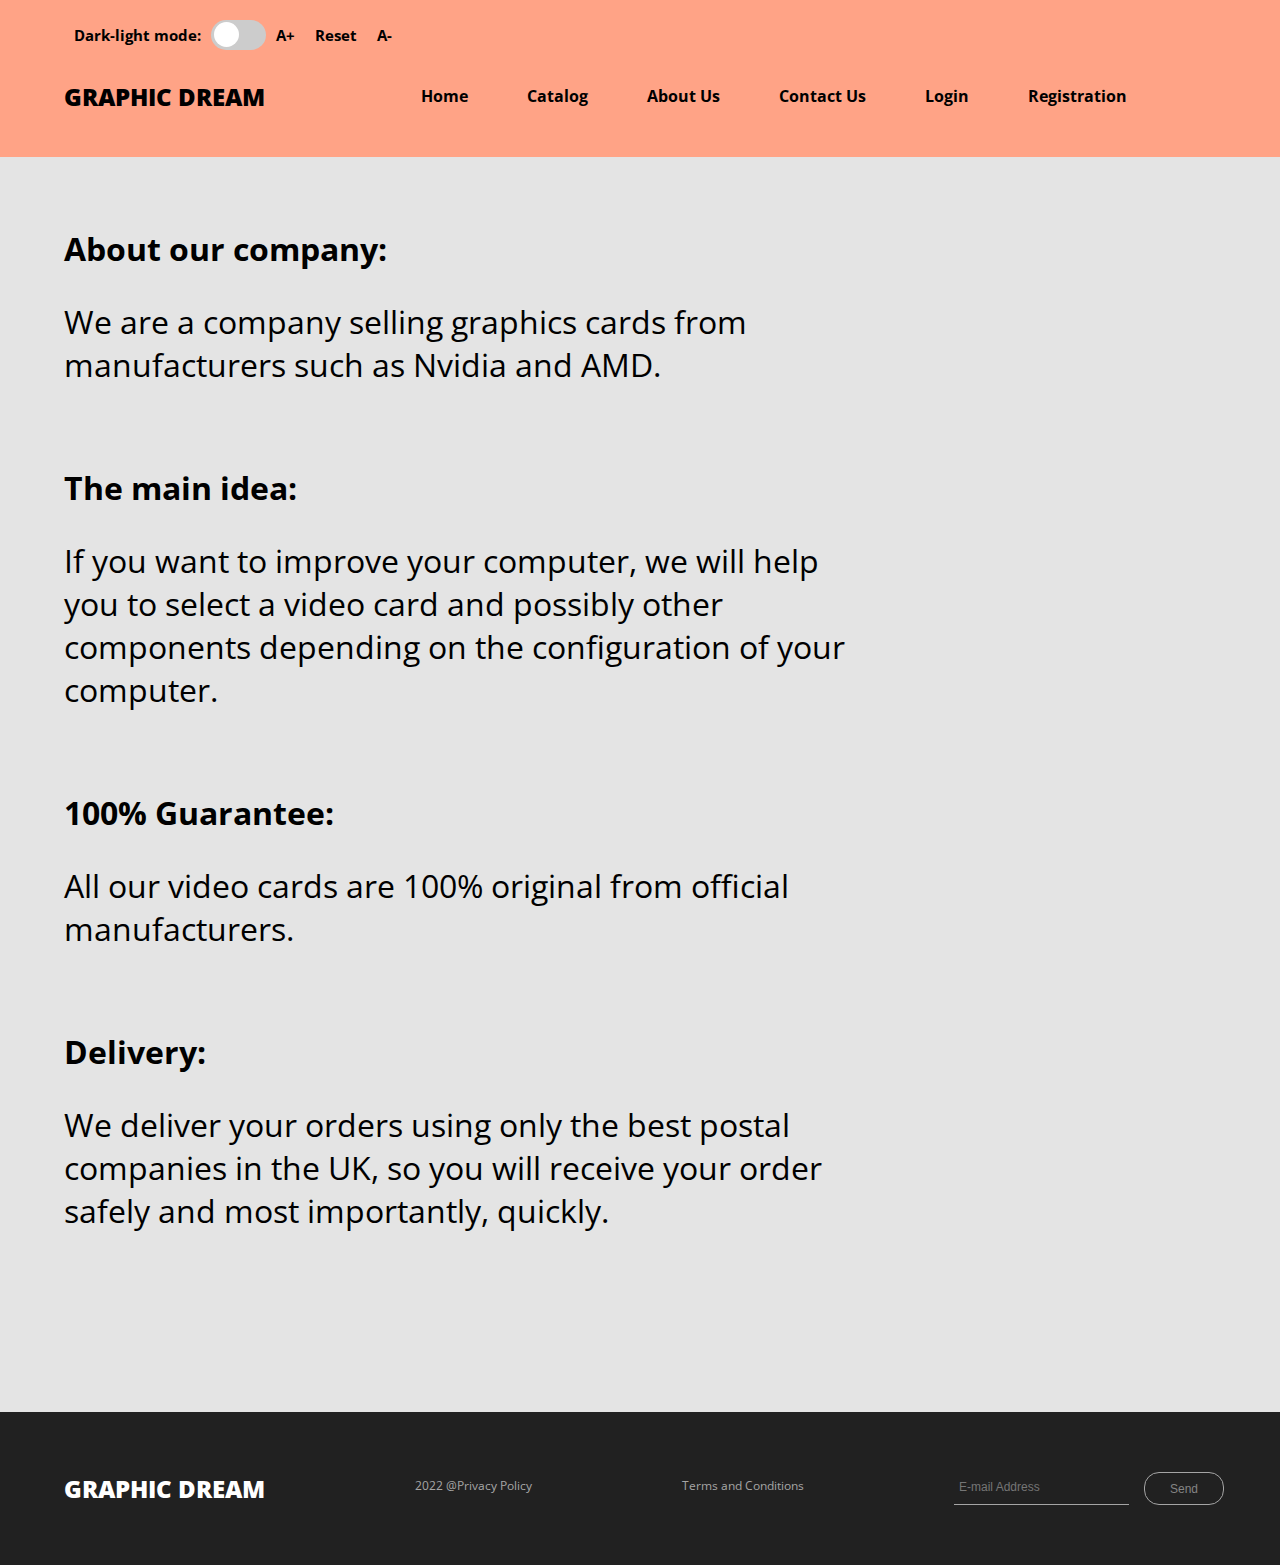
<file: InternetAssignment/wwwroot/website implementation/About Us.html>
<!DOCTYPE html>
<html lang="en">
  <head>
    <meta charset="UTF-8">
    <title>Graphic Dream</title>
    <link rel="stylesheet" href="main-light.css" id="theme">
    <!-- <script src="/website implementation/jquery-3.6.3.js"></script> -->
    <script src="script.js" defer></script>
    <link href="https://fonts.googleapis.com/css?family=Open+Sans" rel="stylesheet">
  </head>
<body>
  <header>
      
    <nav class="mini_navbar">
      <a>Dark-light mode:</a>
      <label class="switch">
      <input type="checkbox" id="SwitchMode">
        <span class="slider"></span>
      </label>
      <a onclick= "changeSizeByBtn(20);" class="fontSizebtn">A+</a>
      <a onclick= "changeSizeByBtn(15);" class="fontSizebtn">Reset</a>
      <a onclick= "changeSizeByBtn(12);" class="fontSizebtn">A-</a>
  </nav>    
    <div class="header_flex">
      <div class="header__logo">
        <a href="../website implementation/index.html" class="header_link">Graphic Dream</a>
      </div>
      <nav class="top_navigation" id="top_nav_bar">
        <div class="topnav" id="myTopnav">
          <a href="../website implementation/index.html" id="nav_font">Home</a>
          <a href="../website implementation/catalog.html" id="nav_font">Catalog</a>
          <a href="../website implementation/About Us.html" id="nav_font">About Us</a>
          <a href="../website implementation/contact us.html" id="nav_font">Contact Us</a>
          <a href="../website implementation/login.html" id="nav_font">Login</a>
          <a href="../website implementation/registration.html" id="nav_font">Registration</a>         
          <a href="#" id="menu" class="icon">&#9776;</a>
        </div>
      </nav>
    </div>      
  </header>
  
  <section class="about_us_section">
    <div class="text">
      <div class="about_company">
        <h1>About our company:</h1>
        <p>We are a company selling graphics cards from manufacturers such as Nvidia and AMD.
        </p>
      </div>
      <div class="main_idea">
        <h1>The main idea:</h1>
        <p>If you want to improve your computer, we will help you to select a video card and possibly other components depending on the configuration of your computer.
        </p>
      </div>
      <div class="guarantee">
        <h1>100% Guarantee:</h1>
        <p>All our video cards are 100% original from official manufacturers.
        </p>
      </div>
      <div class="delivery">
        <h1>Delivery:</h1>
        <p>We deliver your orders using only the best postal companies in the UK, so you will receive your order safely and most importantly, quickly.
        </p>
      </div>
    </div>  

  </section>

  <footer>
    <div class="footer_div">
    <h1>Graphic Dream</h1>
    <p>2022 @Privacy Policy</p>
    <p>Terms and Conditions</p>
    <input class="footer_input" placeholder="E-mail Address">
    <button class="footer_button">Send</button>
    </div>
  </footer>
</file>
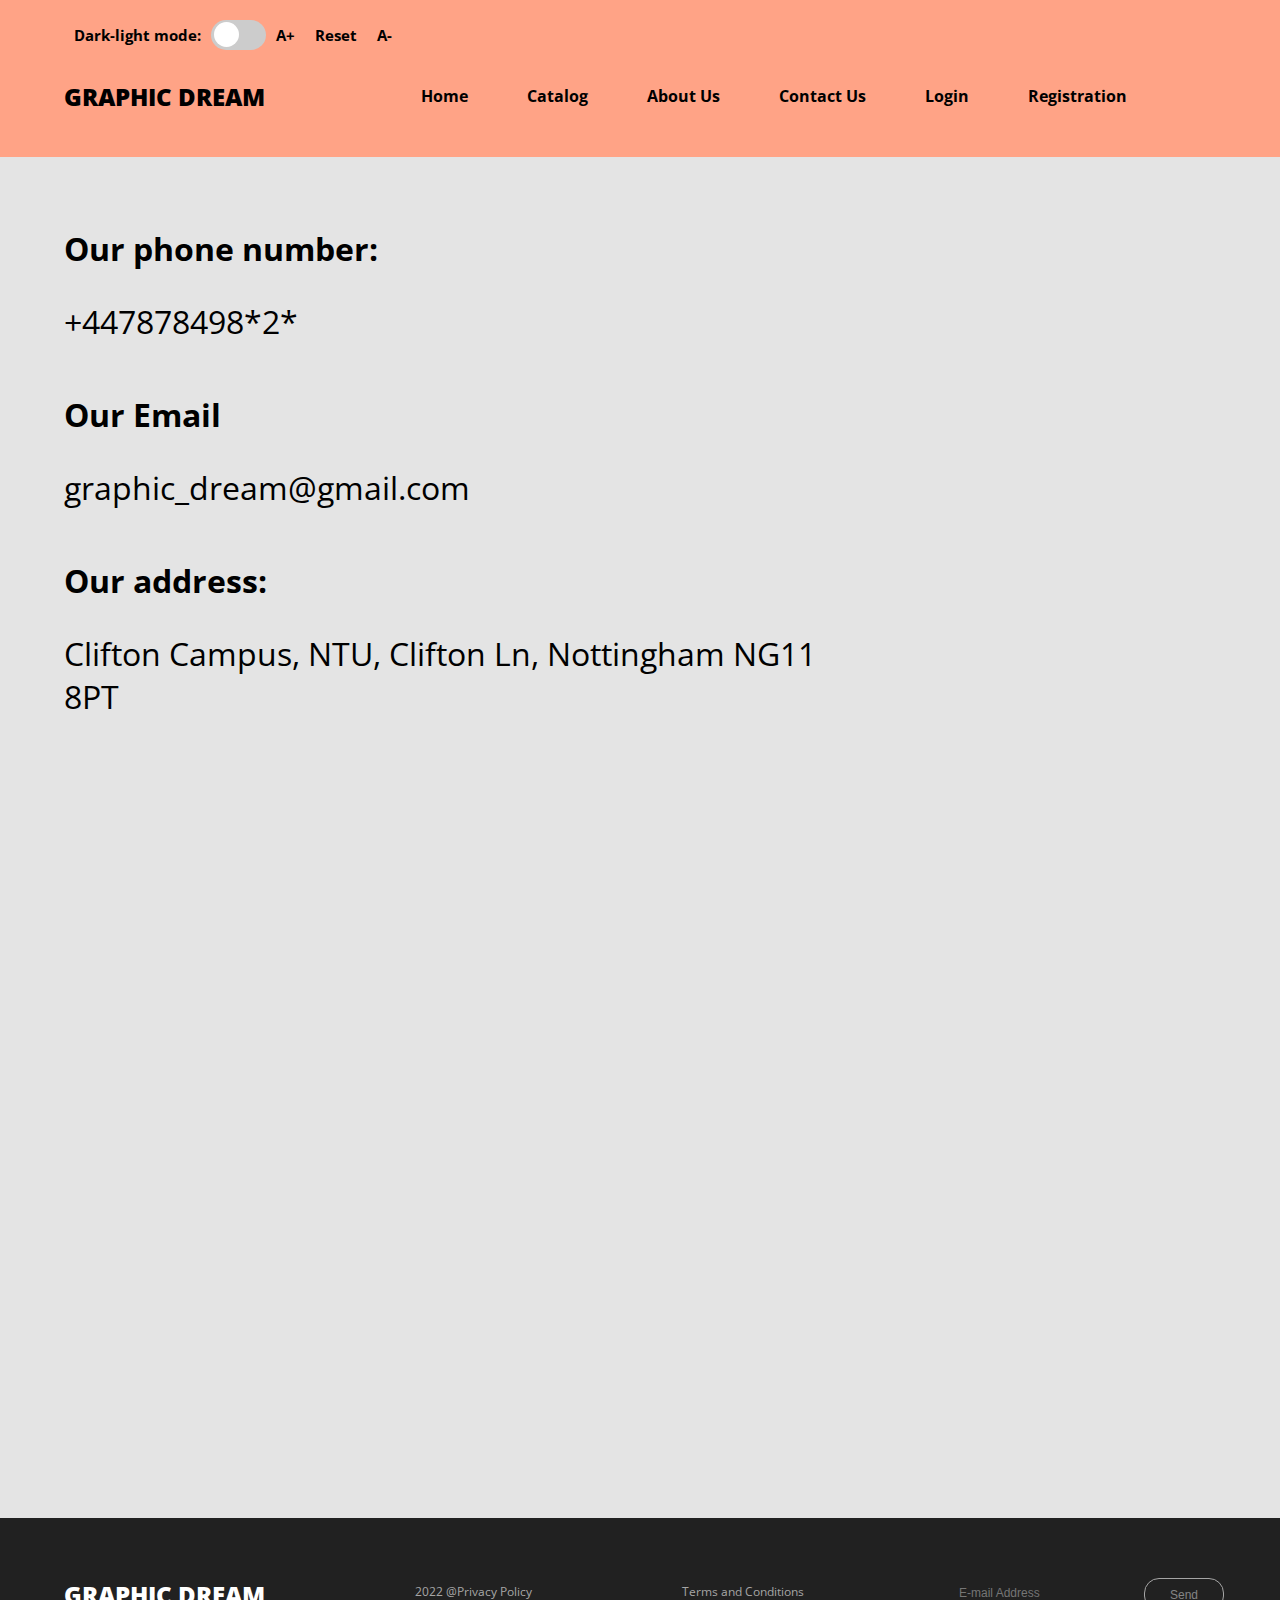
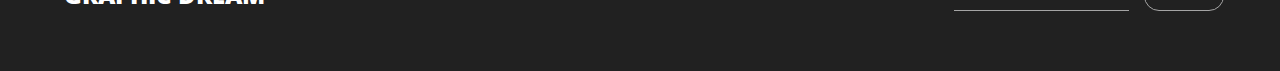
<file: InternetAssignment/wwwroot/website implementation/contact us.html>
<!DOCTYPE html>
<html lang="en">
  <head>
    <meta charset="UTF-8">
    <title>Graphic Dream</title>
    <link rel="stylesheet" href="main-light.css" id="theme">
    <!-- <script src="/website implementation/jquery-3.6.3.js"></script> -->
    <script src="script.js" defer></script>
    <link href="https://fonts.googleapis.com/css?family=Open+Sans" rel="stylesheet">
  </head>
<body>
  <header>
      
    <nav class="mini_navbar">
      <a>Dark-light mode:</a>
      <label class="switch">
      <input type="checkbox" id="SwitchMode">
        <span class="slider"></span>
      </label>
      <a onclick= "changeSizeByBtn(20);" class="fontSizebtn">A+</a>
      <a onclick= "changeSizeByBtn(15);" class="fontSizebtn">Reset</a>
      <a onclick= "changeSizeByBtn(12);" class="fontSizebtn">A-</a>
  </nav>    
    <div class="header_flex">
      <div class="header__logo">
        <a href="../website implementation/index.html" class="header_link">Graphic Dream</a>
      </div>
      <nav class="top_navigation" id="top_nav_bar">
        <div class="topnav" id="myTopnav">
          <a href="../website implementation/index.html" id="nav_font">Home</a>
          <a href="../website implementation/catalog.html" id="nav_font">Catalog</a>
          <a href="../website implementation/About Us.html" id="nav_font">About Us</a>
          <a href="../website implementation/contact us.html" id="nav_font">Contact Us</a>
          <a href="../website implementation/login.html" id="nav_font">Login</a>
          <a href="../website implementation/registration.html" id="nav_font">Registration</a>         
          <a href="#" id="menu" class="icon">&#9776;</a>
        </div>
      </nav>
    </div>      
  </header>

  <section class="contact_us_section">
    <div class="contact_us_block">
    <h1>Our phone number:</h1>
    <p> +447878498*2*</p>
    <h1>Our Email</h1>
    <p> graphic_dream@gmail.com</p>
    <h1>Our address:</h1>
    <p>Clifton Campus, NTU, Clifton Ln, Nottingham NG11 8PT</p>
    </div>    
    <iframe class="map_block" src="https://www.google.com/maps/embed?pb=!1m18!1m12!1m3!1d927.6579783003964!2d-1.1837788019746374!3d52.91158371315689!2m3!1f0!2f0!3f0!3m2!1i1024!2i768!4f13.1!3m3!1m2!1s0x4879c3bdb56fd1df%3A0x70bb9cc0c5ab1157!2sNew%20Hall!5e0!3m2!1sru!2suk!4v1673219597779!5m2!1sru!2suk" width="800" height="600" style="border:0;" allowfullscreen="" loading="lazy" referrerpolicy="no-referrer-when-downgrade"></iframe>
    
  </section>

  <footer>
    <div class="footer_div">
    <h1>Graphic Dream</h1>
    <p>2022 @Privacy Policy</p>
    <p>Terms and Conditions</p>
    <input class="footer_input" placeholder="E-mail Address">
    <button class="footer_button">Send</button>
    </div>
  </footer>
</file>
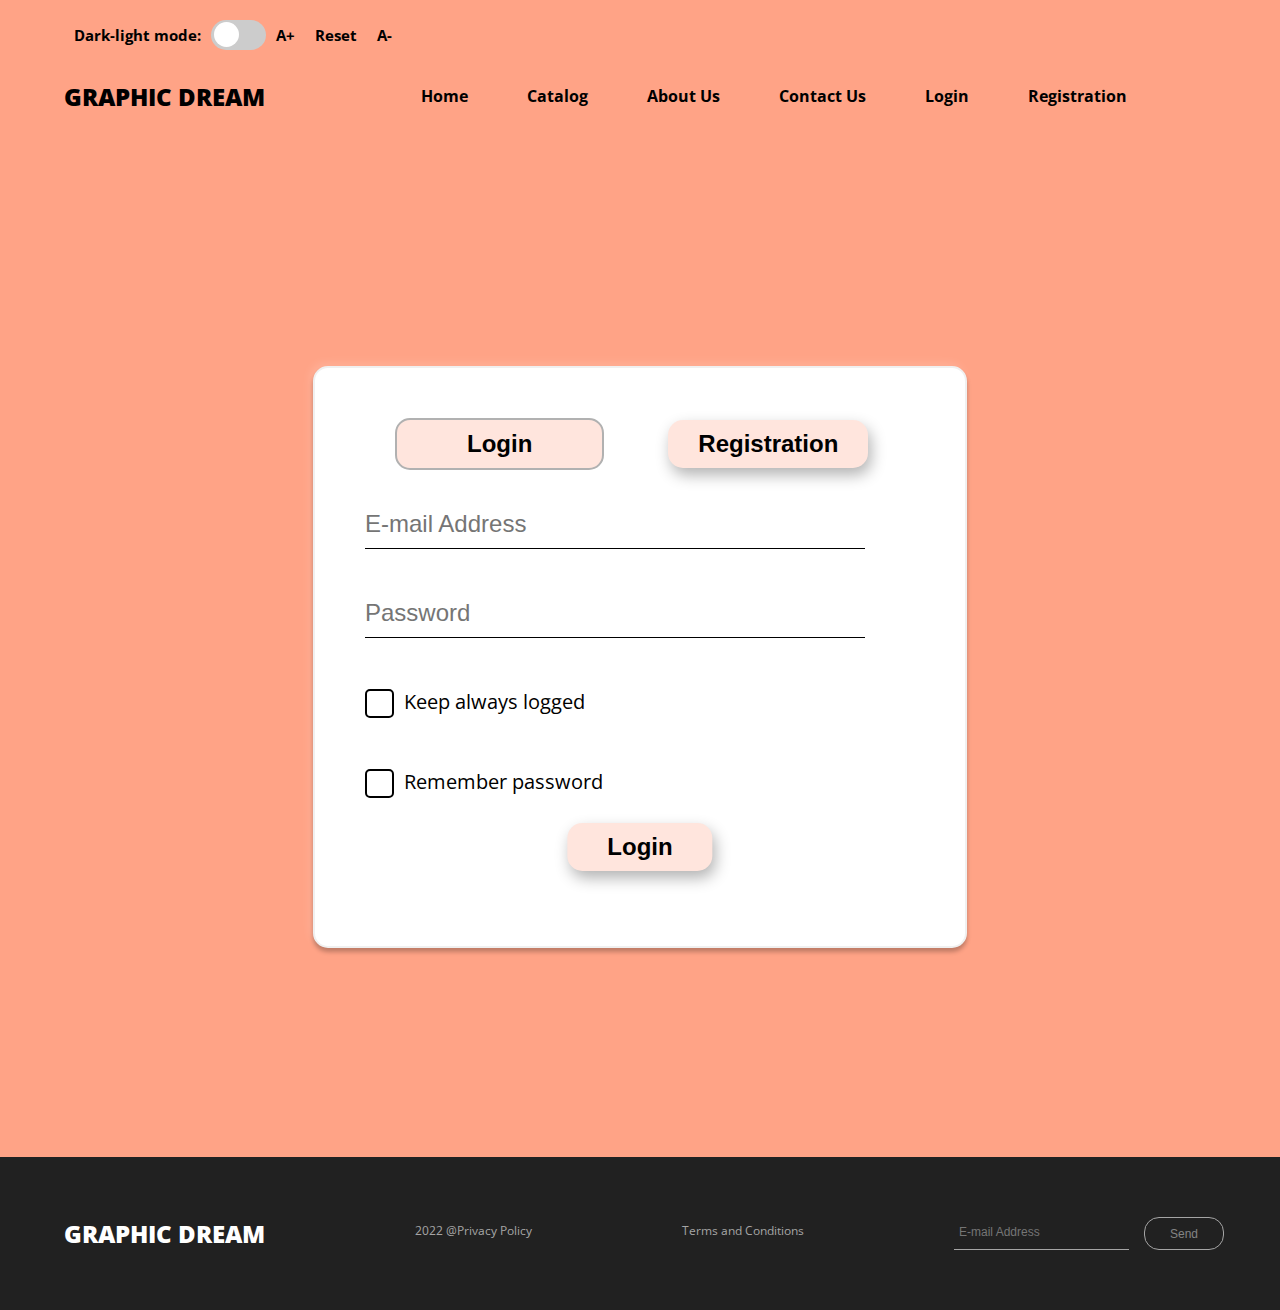
<file: InternetAssignment/wwwroot/website implementation/login.html>
<!DOCTYPE html>
<html lang="en">
  <head>
    <meta charset="UTF-8">
    <title>Graphic Dream</title>
    <link rel="stylesheet" href="main-light.css" id="theme">
    <!-- <script src="/website implementation/jquery-3.6.3.js"></script> -->
    <script src="script.js" defer></script>
    <link href="https://fonts.googleapis.com/css?family=Open+Sans" rel="stylesheet">
  </head>
<body>
  <header>
      
    <nav class="mini_navbar">
      <a>Dark-light mode:</a>
      <label class="switch">
      <input type="checkbox" id="SwitchMode">
        <span class="slider"></span>
      </label>
      <a onclick= "changeSizeByBtn(20);" class="fontSizebtn">A+</a>
      <a onclick= "changeSizeByBtn(15);" class="fontSizebtn">Reset</a>
      <a onclick= "changeSizeByBtn(12);" class="fontSizebtn">A-</a>
  </nav>    
    <div class="header_flex">
      <div class="header__logo">
        <a href="../website implementation/index.html" class="header_link">Graphic Dream</a>
      </div>
      <nav class="top_navigation" id="top_nav_bar">
        <div class="topnav" id="myTopnav">
          <a href="../website implementation/index.html" id="nav_font">Home</a>
          <a href="../website implementation/catalog.html" id="nav_font">Catalog</a>
          <a href="../website implementation/About Us.html" id="nav_font">About Us</a>
          <a href="../website implementation/contact us.html" id="nav_font">Contact Us</a>
          <a href="../website implementation/login.html" id="nav_font">Login</a>
          <a href="../website implementation/registration.html" id="nav_font">Registration</a>         
          <a href="#" id="menu" class="icon">&#9776;</a>
        </div>
      </nav>
    </div>      
  </header>
  
  <section class="registration_section">
    <form class="registration_form">
      <button class="form_button_login1">Login</button>
      <button class="form_button_registration1">Registration</button>

            
      <div class="form_group">
        <input id="email" class="form_input" placeholder="E-mail Address">
        <div class="error"></div>           
      </div>
      <div class="form_group">
        <input id="password" class="form_input" type="password" placeholder="Password">
        <div class="error"></div>          
      </div>
      <div class="checkbox">
        <input type="checkbox" class="checkbox__input" id="checkbox_1">
        <label class="checkbox__label" for="checkbox_1">Keep always logged</label>
      </div>
      <div class="checkbox">
        <input type="checkbox" class="checkbox__input" id="checkbox_2">
        <label class="checkbox__label" for="checkbox_2">Remember password</label>
      </div>


      <button type="submit" class="registration_button">Login</button>

    </form>
  </section>

  <footer>
    <div class="footer_div">
    <h1>Graphic Dream</h1>
    <p>2022 @Privacy Policy</p>
    <p>Terms and Conditions</p>
    <input class="footer_input" placeholder="E-mail Address">
    <button class="footer_button">Send</button>
    </div>
  </footer>

</body>
</file>
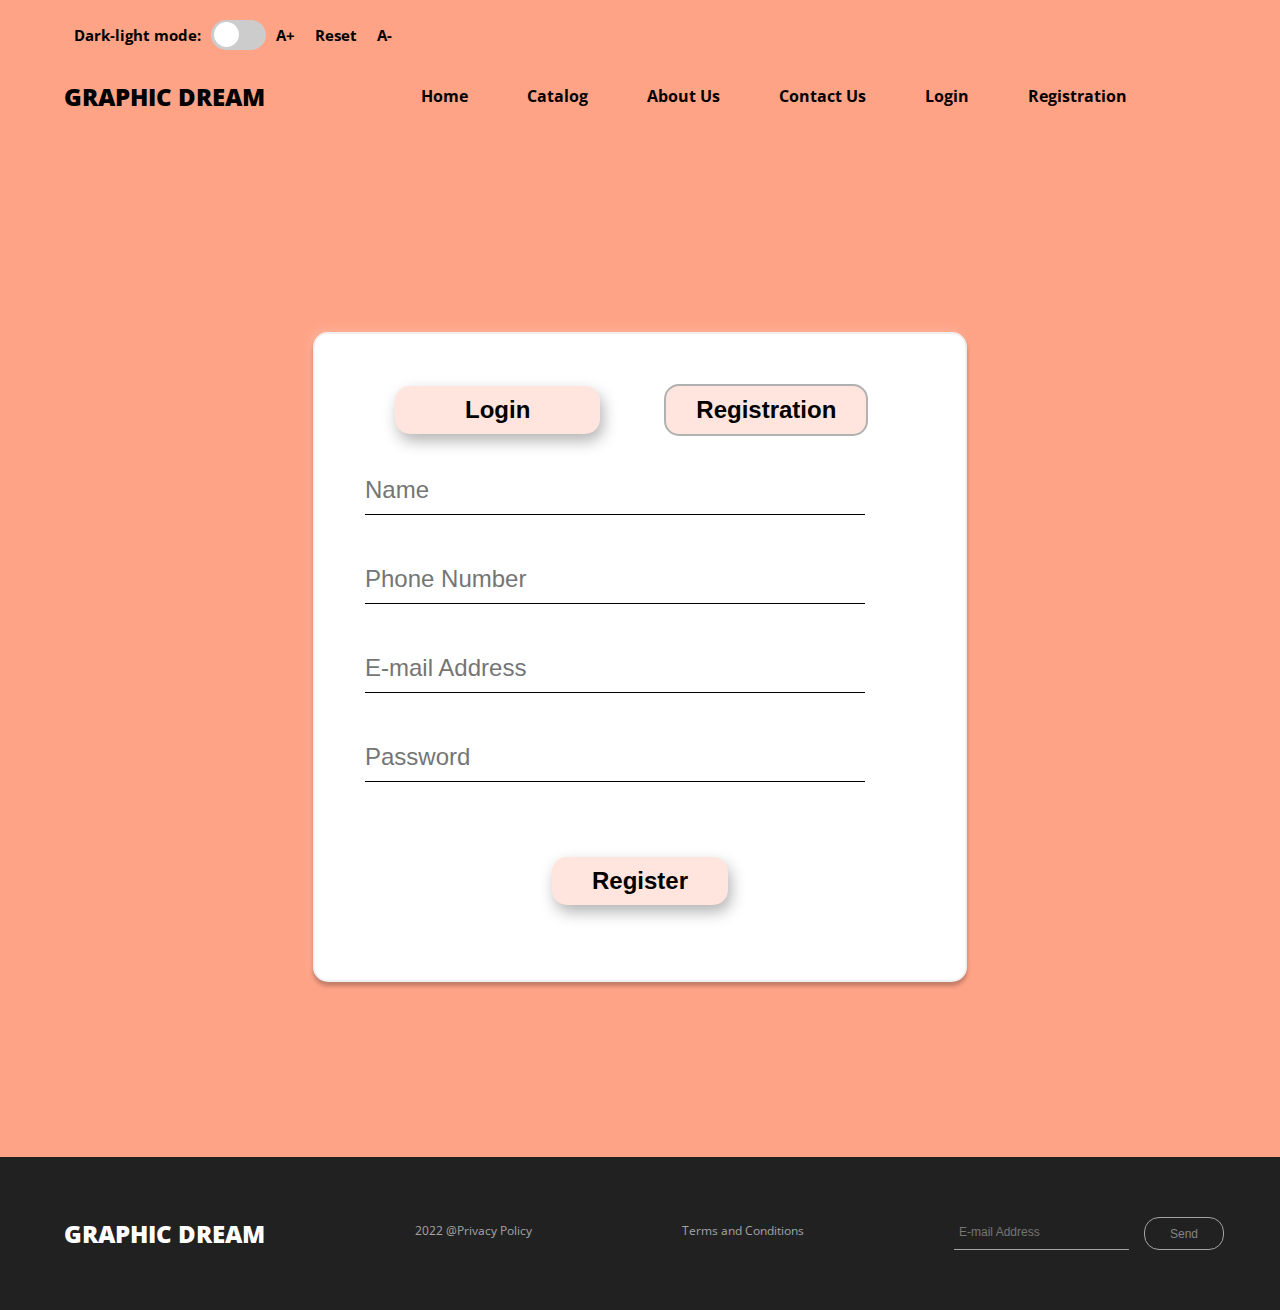
<file: InternetAssignment/wwwroot/website implementation/registration.html>
<!DOCTYPE html>
<html lang="en">
  <head>
    <meta charset="UTF-8">
    <title>Graphic Dream</title>
    <link rel="stylesheet" href="main-light.css" id="theme">
    <!-- <script src="/website implementation/jquery-3.6.3.js"></script> -->
    <script src="script.js" defer></script>
    <link href="https://fonts.googleapis.com/css?family=Open+Sans" rel="stylesheet">
  </head>
<body>
  <header>
      
    <nav class="mini_navbar">
      <a>Dark-light mode:</a>
      <label class="switch">
      <input type="checkbox" id="SwitchMode">
        <span class="slider"></span>
      </label>
      <a onclick= "changeSizeByBtn(20);" class="fontSizebtn">A+</a>
      <a onclick= "changeSizeByBtn(15);" class="fontSizebtn">Reset</a>
      <a onclick= "changeSizeByBtn(12);" class="fontSizebtn">A-</a>
  </nav>    
    <div class="header_flex">
      <div class="header__logo">
        <a href="../website implementation/index.html" class="header_link">Graphic Dream</a>
      </div>
      <nav class="top_navigation" id="top_nav_bar">
        <div class="topnav" id="myTopnav">
          <a href="../website implementation/index.html" id="nav_font">Home</a>
          <a href="../website implementation/catalog.html" id="nav_font">Catalog</a>
          <a href="../website implementation/About Us.html" id="nav_font">About Us</a>
          <a href="../website implementation/contact us.html" id="nav_font">Contact Us</a>
          <a href="../website implementation/login.html" id="nav_font">Login</a>
          <a href="../website implementation/registration.html" id="nav_font">Registration</a>         
          <a href="#" id="menu" class="icon">&#9776;</a>
        </div>
      </nav>
    </div>      
  </header>

  <section class="registration_section">
    <form id="form" class="registration_form">
      <button class="form_button_login">Login</button>
      <button class="form_button_registration">Registration</button>

      <div class="form_group">
        <input id="name1" class="form_input" placeholder="Name">
        <div class="error"></div>        
      </div>
      <div class="form_group">
        <input id="phone" class="form_input" placeholder="Phone Number">
        <div class="error"></div>           
      </div>
      <div class="form_group">
        <input id="email" class="form_input" placeholder="E-mail Address">
        <div class="error"></div>           
      </div>
      <div class="form_group">
        <input id="password" class="form_input" placeholder="Password" type="password" id="password">
        <div class="error"></div>          
      </div>

      <button type="submit" class="registration_button">Register</button>

    </form>
  </section>

  <footer>
    <div class="footer_div">
    <h1>Graphic Dream</h1>
    <p>2022 @Privacy Policy</p>
    <p>Terms and Conditions</p>
    <input class="footer_input" placeholder="E-mail Address">
    <button class="footer_button">Send</button>
    </div>
  </footer>
</file>
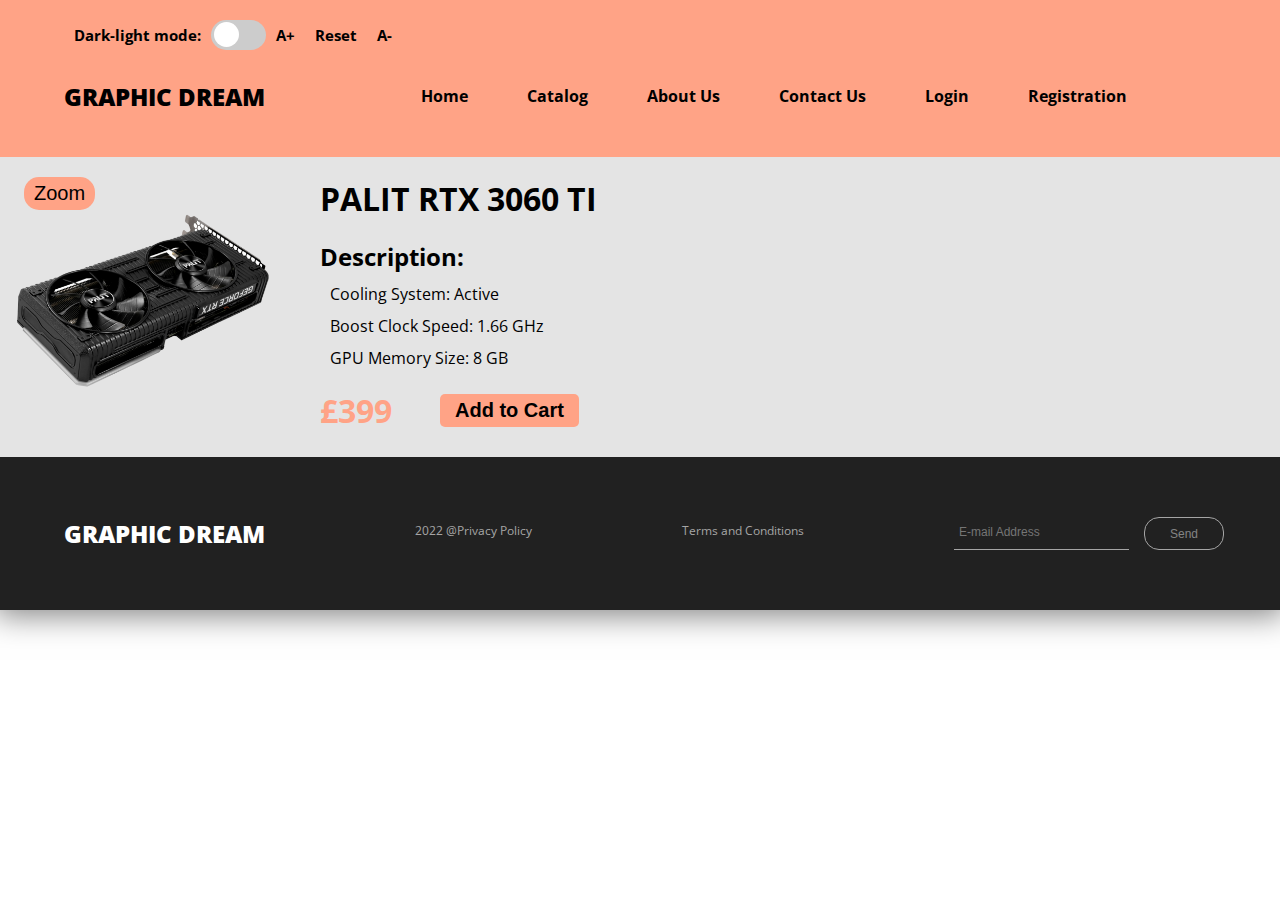
<file: InternetAssignment/wwwroot/website implementation/RTX 3060 TI.html>
<!DOCTYPE html>
<html lang="en">
  <head>
    <meta charset="UTF-8">
    <title>Graphic Dream</title>
    <link rel="stylesheet" href="main-light.css" id="theme">
    <!-- <script src="/website implementation/jquery-3.6.3.js"></script> -->
    <script src="script.js" defer></script>
    <link href="https://fonts.googleapis.com/css?family=Open+Sans" rel="stylesheet">
  </head>
<body>
  <header>
      
    <nav class="mini_navbar">
      <a>Dark-light mode:</a>
      <label class="switch">
      <input type="checkbox" id="SwitchMode">
        <span class="slider"></span>
      </label>
      <a onclick= "changeSizeByBtn(20);" class="fontSizebtn">A+</a>
      <a onclick= "changeSizeByBtn(15);" class="fontSizebtn">Reset</a>
      <a onclick= "changeSizeByBtn(12);" class="fontSizebtn">A-</a>
  </nav>    
    <div class="header_flex">
      <div class="header__logo">
        <a href="../website implementation/index.html" class="header_link">Graphic Dream</a>
      </div>
      <nav class="top_navigation" id="top_nav_bar">
        <div class="topnav" id="myTopnav">
          <a href="../website implementation/index.html" id="nav_font">Home</a>
          <a href="../website implementation/catalog.html" id="nav_font">Catalog</a>
          <a href="../website implementation/About Us.html" id="nav_font">About Us</a>
          <a href="../website implementation/contact us.html" id="nav_font">Contact Us</a>
          <a href="../website implementation/login.html" id="nav_font">Login</a>
          <a href="../website implementation/registration.html" id="nav_font">Registration</a>         
          <a href="#" id="menu" class="icon">&#9776;</a>
        </div>
      </nav>
    </div>      
  </header>

  <section class="product_page_section">
    <div class="left_column3060TI">
      <button class="zoom_button" onclick="Zoom()">Zoom</button>

    <img src="../images for design/palit geforce rtx 3060 TI.png" onclick="makeSmall()" id="img_gc">
    </div>
    <div class="right_column">
      <h1>PALIT RTX 3060 TI</h1>
      <h2>Description:</h2>  
      <ul>
        <li>Cooling System: Active</li>
        <li>Boost Clock Speed: 1.66 GHz</li>
        <li>GPU Memory Size: 8 GB</li>
      </ul>
      <div class="product_price">£399</div>
      <button class="cart_button">Add to Cart</button>
    </div>
    <div class="third_column">
      <iframe class="product_video" width="500" height="281.25" src="https://www.youtube.com/embed/NAdnLSI8c1E" title="YouTube video player" frameborder="0" allow="accelerometer; autoplay; clipboard-write; encrypted-media; gyroscope; picture-in-picture; web-share" allowfullscreen></iframe>
    </div>

  </section>


  <footer>
    <div class="footer_div">
    <h1>Graphic Dream</h1>
    <p>2022 @Privacy Policy</p>
    <p>Terms and Conditions</p>
    <input class="footer_input" placeholder="E-mail Address">
    <button class="footer_button">Send</button>
    </div>
  </footer>
</file>
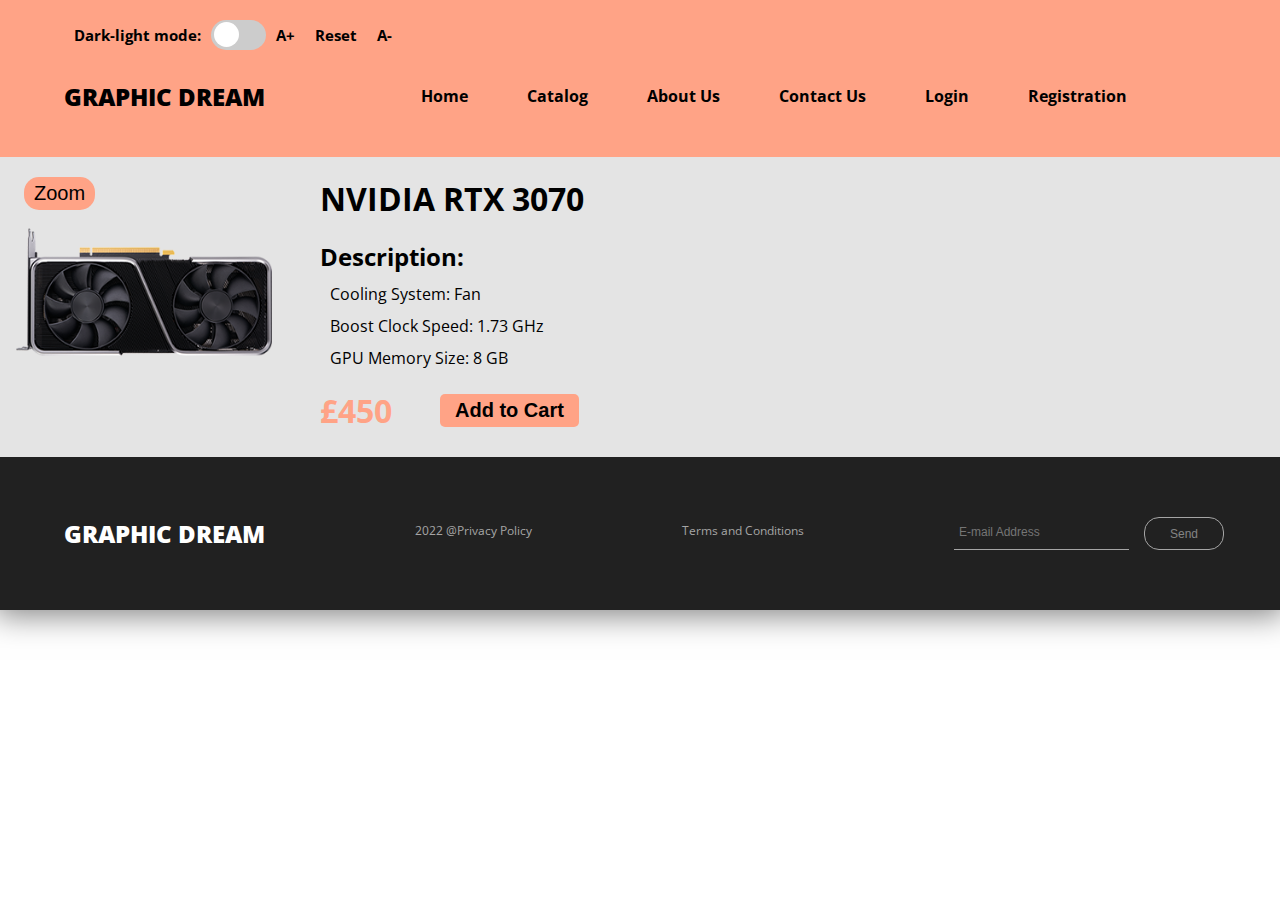
<file: InternetAssignment/wwwroot/website implementation/RTX 3070.html>
<!DOCTYPE html>
<html lang="en">
  <head>
    <meta charset="UTF-8">
    <title>Graphic Dream</title>
    <link rel="stylesheet" href="main-light.css" id="theme">
    <!-- <script src="/website implementation/jquery-3.6.3.js"></script> -->
    <script src="script.js" defer></script>
    <link href="https://fonts.googleapis.com/css?family=Open+Sans" rel="stylesheet">
  </head>
<body>
  <header>
      
    <nav class="mini_navbar">
      <a>Dark-light mode:</a>
      <label class="switch">
      <input type="checkbox" id="SwitchMode">
        <span class="slider"></span>
      </label>
      <a onclick= "changeSizeByBtn(20);" class="fontSizebtn">A+</a>
      <a onclick= "changeSizeByBtn(15);" class="fontSizebtn">Reset</a>
      <a onclick= "changeSizeByBtn(12);" class="fontSizebtn">A-</a>
  </nav>    
    <div class="header_flex">
      <div class="header__logo">
        <a href="../website implementation/index.html" class="header_link">Graphic Dream</a>
      </div>
      <nav class="top_navigation" id="top_nav_bar">
        <div class="topnav" id="myTopnav">
          <a href="../website implementation/index.html" id="nav_font">Home</a>
          <a href="../website implementation/catalog.html" id="nav_font">Catalog</a>
          <a href="../website implementation/About Us.html" id="nav_font">About Us</a>
          <a href="../website implementation/contact us.html" id="nav_font">Contact Us</a>
          <a href="../website implementation/login.html" id="nav_font">Login</a>
          <a href="../website implementation/registration.html" id="nav_font">Registration</a>         
          <a href="#" id="menu" class="icon">&#9776;</a>
        </div>
      </nav>
    </div>      
  </header>

  <section class="product_page_section">
    <div class="left_column">
      <button class="zoom_button" onclick="Zoom()">Zoom</button>
    <img src="../images for design/nvidia-geforce-rtx-3070.png" onclick="makeSmall()" id="img_gc">
    </div>
    <div class="right_column">
      <h1>NVIDIA RTX 3070</h1>
      <h2>Description:</h2>  
      <ul>
        <li>Cooling System: Fan</li>
        <li>Boost Clock Speed: 1.73 GHz</li>
        <li>GPU Memory Size: 8 GB</li>
      </ul>
      <div class="product_price">£450</div>
      <button class="cart_button">Add to Cart</button>
    </div>
    <div class="third_column">
      <iframe class="product_video" width="500" height="281.25" src="https://www.youtube.com/embed/bT7wP6U7BD0" title="YouTube video player" frameborder="0" allow="accelerometer; autoplay; clipboard-write; encrypted-media; gyroscope; picture-in-picture; web-share" allowfullscreen></iframe>
    </div>

  </section>


  <footer>
    <div class="footer_div">
    <h1>Graphic Dream</h1>
    <p>2022 @Privacy Policy</p>
    <p>Terms and Conditions</p>
    <input class="footer_input" placeholder="E-mail Address">
    <button class="footer_button">Send</button>
    </div>
  </footer>
</file>
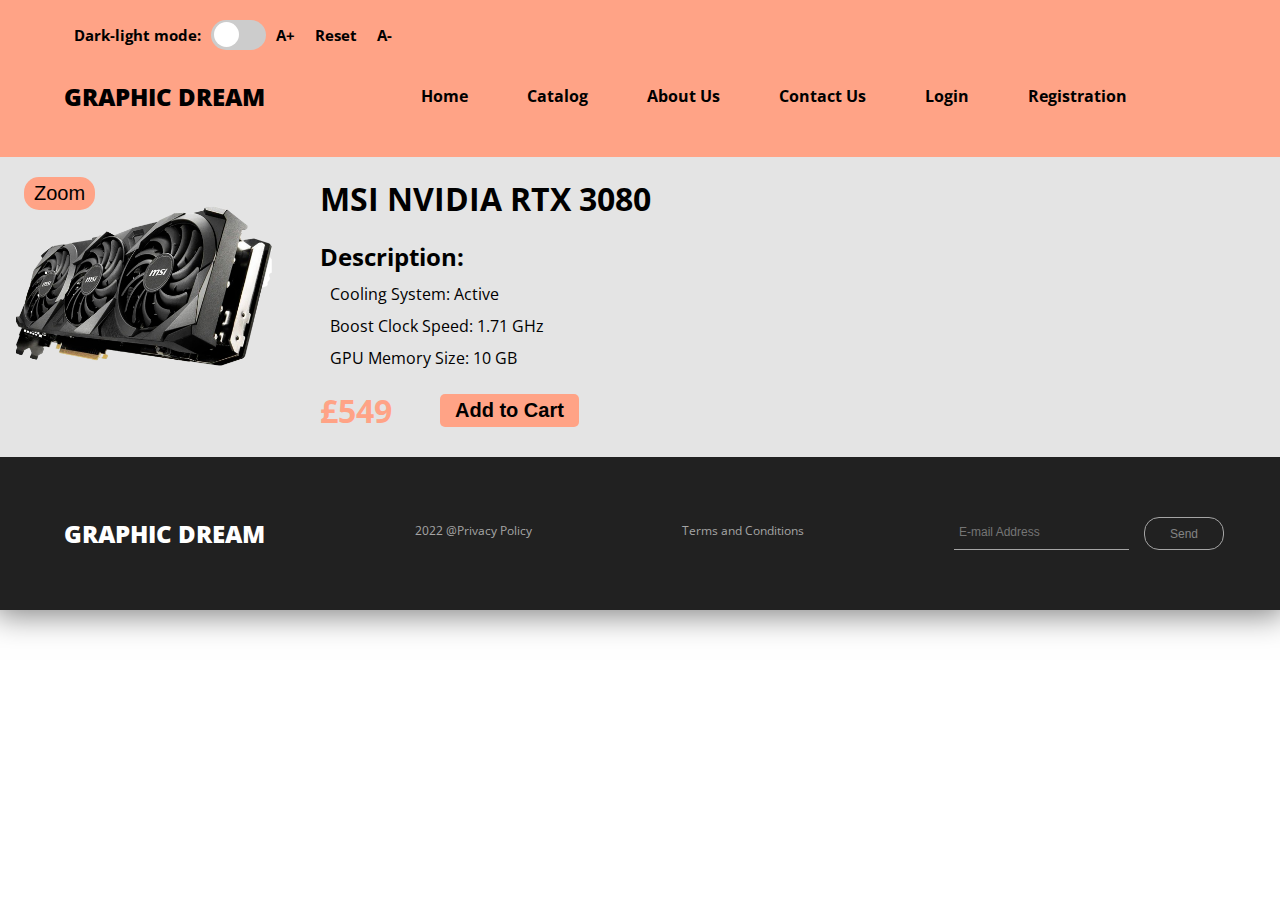
<file: InternetAssignment/wwwroot/website implementation/RTX 3080.html>
<!DOCTYPE html>
<html lang="en">
  <head>
    <meta charset="UTF-8">
    <title>Graphic Dream</title>
    <link rel="stylesheet" href="main-light.css" id="theme">
    <!-- <script src="/website implementation/jquery-3.6.3.js"></script> -->
    <script src="script.js" defer></script>
    <link href="https://fonts.googleapis.com/css?family=Open+Sans" rel="stylesheet">
  </head>
<body>
  <header>
      
    <nav class="mini_navbar">
      <a>Dark-light mode:</a>
      <label class="switch">
      <input type="checkbox" id="SwitchMode">
        <span class="slider"></span>
      </label>
      <a onclick= "changeSizeByBtn(20);" class="fontSizebtn">A+</a>
      <a onclick= "changeSizeByBtn(15);" class="fontSizebtn">Reset</a>
      <a onclick= "changeSizeByBtn(12);" class="fontSizebtn">A-</a>
  </nav>    
    <div class="header_flex">
      <div class="header__logo">
        <a href="../website implementation/index.html" class="header_link">Graphic Dream</a>
      </div>
      <nav class="top_navigation" id="top_nav_bar">
        <div class="topnav" id="myTopnav">
          <a href="../website implementation/index.html" id="nav_font">Home</a>
          <a href="../website implementation/catalog.html" id="nav_font">Catalog</a>
          <a href="../website implementation/About Us.html" id="nav_font">About Us</a>
          <a href="../website implementation/contact us.html" id="nav_font">Contact Us</a>
          <a href="../website implementation/login.html" id="nav_font">Login</a>
          <a href="../website implementation/registration.html" id="nav_font">Registration</a>         
          <a href="#" id="menu" class="icon">&#9776;</a>
        </div>
      </nav>
    </div>      
  </header>

  <section class="product_page_section">
    <div class="left_columnRTX3080">
    <button class="zoom_button" onclick="Zoom()">Zoom</button>
    <img src="../images for design/msi rtx 3080 ventus.png" onclick="makeSmall()" id="img_gc">
    </div>
    <div class="right_column">
      <h1>MSI NVIDIA RTX 3080</h1>
      <h2>Description:</h2>  
      <ul>
        <li>Cooling System: Active</li>
        <li>Boost Clock Speed: 1.71 GHz</li>
        <li>GPU Memory Size: 10 GB</li>
      </ul>
      <div class="product_price">£549</div>
      <button class="cart_button">Add to Cart</button>
    </div>
    <div class="third_column">
      <iframe class="product_video" width="500" height="281.25" src="https://www.youtube.com/embed/QWP9-4IamN4" title="YouTube video player" frameborder="0" allow="accelerometer; autoplay; clipboard-write; encrypted-media; gyroscope; picture-in-picture; web-share" allowfullscreen></iframe>
    </div>

  </section>


  <footer>
    <div class="footer_div">
    <h1>Graphic Dream</h1>
    <p>2022 @Privacy Policy</p>
    <p>Terms and Conditions</p>
    <input class="footer_input" placeholder="E-mail Address">
    <button class="footer_button">Send</button>
    </div>
  </footer>
</file>
<file: InternetAssignment/wwwroot/website implementation/main-light.css>
/* PREPARATION FOR STILYZATION */

* {
  margin: 0;
  padding: 0;
}

a {
  text-decoration: none;
}

li {
  list-style: none;
}

/* FONT-SETTINGS */

body {
  transition: 1s;
  font-family: "Open Sans", sans-serif;
  width: 1280px;
  margin: 0 auto;
  box-shadow: 0px 0px 30px 5px rgba(0, 0, 0, 0.50);
  

}

/* HEADER STYLIZATION */

header {
  background: #FFA386;
} 

.header_flex {
  width: 100%;
  background: #FFA386;
  display: flex;
   
}

.header__logo {
  text-transform: uppercase;
  color: #000;
  font-weight: 800;
  font-size: 24px;
  cursor: pointer;
  margin-top: 30px;
  margin-left: 5%;
}

.header_link {
  color: #000;
}

.header_link:hover {
  opacity: 0.3;
  transition: 0.4s;
}

/* NAVIGATION STYLE */

.switch {
  position: relative;
  width: 55px;
  height: 30px;
}

.slider {
  position: absolute;
  cursor: pointer;
  top: 0;
  left: 0;
  right: 0;
  bottom: 0;
  background-color: #ccc;
  transition: 1s;
  border-radius: 34px;
}

.switch input {
  display: none;
}

.slider::before {
  position: absolute;
  content: "";
  height: 25px;
  width: 25px;
  left: 2.5px;
  bottom: 2.52px;
  background-color: white;
  transition: 1s;
  border-radius: 50px;
}

input:checked + .slider {
  background-color: #414040;
}

input:checked + .slider:before {
  transform: translateX(25px);
}

.mini_navbar {
  background: #FFA386;
  display: flex;
  padding-top: 20px;
  margin-left: 5%;
  
}

.mini_navbar a{  
  color: #000;
  text-align: center;
  padding: 5px 10px;
  font-size: 15px;
  font-weight: bold;
}

.mini_navbar a:hover {
  border-bottom: 3px solid #000;
}

.top_navigation {
  padding-top: 35px;
  margin-left: 10%;
  margin-bottom: 50px;  
}

.topnav a{
  color: #000;
  text-align: center;
  padding: 12px 27.5px;
  /* font-size: 15px; */
  font-weight: bold;
}
.topnav a:hover{
  border-bottom: 3px solid #000;

}

.topnav .icon{
  display: none;
}

.dropdown {
    position: relative;
    display: inline-block;
    padding: 12px 27.5px;
}

.dropdown-content {
    display: none;
    position: absolute;
    z-index: 1;
    background-color: #FFA386;
    color: #000;
}

.dropdown:hover .dropdown-content {
    display: block;
}

.dropbtn {
    font-family: "Open Sans", sans-serif;    
    background-color: transparent;
    color: #000;
    text-align: center;
    font-size: 16px;
    font-weight: bold;
    border: none;
    cursor: pointer;
}

.dropbtn :hover {
    border-bottom: 3px solid #FFFFFF;
}

.dropdown-content a {
    color: #000;
    padding: 12px 16px;
    text-decoration: none;
    display: block;
}

.dropdown-content a:hover {
    background-color: #f1f1f1;
    color: #000;
}

.form-inline {
    text-align: center;
}



.logout_button {
    background-color: transparent;
    color: #000;
    padding: 12px 43px;
    text-decoration: none;
    text-align: center;
    display: block;
    border: none;
    cursor: pointer;
    font-family: "Open Sans", sans-serif;
    font-weight: bold;    
}

.logout_button:hover {
    background-color: #f1f1f1;
    color: #333;
    padding: 12px 43px;
    text-decoration: none;
    text-align: center;
    display: block;
    border: none;
    cursor: pointer;
    font-family: "Open Sans", sans-serif;
    font-weight: bold;    
}


.product_input_quantity {
    display: flex;
    width: 260px;
    margin: 0px auto;
    justify-content: center;
}

.input_quantity {
    background-color: #e4e4e4;
    border: none;
    font-size: 16px;
    height: 20px;
    width: 35px;
    color: #000;
    margin-top: 28px;
    margin-right: 10px;
}

.input_quantity_large {
    background-color: #A5A5A5;
    border: none;
    border-radius: 5px;
    padding: 5px;
    font-size: 20px;
    height: 20px;
    width: 35px;
    color: #000;
    margin-top: 30px;
    margin-right: 10px;
}


/* WELCOME BLOCK STYLIZATION */


main {
  display: flex;
  width: 100%;
  
  background-color: #FFA386;
}

main .welcome {
  background-color: #FFA386;
  text-align: left;
  margin-left: 5%;
  width: 25%;
}

main .welcome h1 {
  width: 340px;
  font-weight: bold;
  font-size: 48px;
}

main .welcome p {
  padding-top: 50px;
  color: #000;
  font-weight: normal;
  font-size: 24px;
  width: 300px;
}

.order_button_block {
  margin-top: 60px;
}

.order_button {
  padding: 10px 30px;
  border-radius: 50px;
  font-size: 24px;
  border: none;  
  color: #fff;
  background: radial-gradient(90% 1009.56% at 12.85% 10%, #007CC1 0%, #58C3FF 94.51%);
  box-shadow: 3px 5px 15px rgba(0, 0, 0, 0.2);
  
}

.order_button:hover {
  background: radial-gradient(90% 1009.56% at 12.85% 10%, #013350 0%, #0287D1 94.51%);
  padding: 10px 30px;
  border-radius: 50px;
  font-size: 24px;
  border: none;  
  color: #C9C9C9;  
  box-shadow: 3px 5px 15px rgba(0, 0, 0, 0.2);
  transition: 0.4s;
  cursor: pointer;
}



main .welcome_img {
  position: relative;
  width: 95%;
  height: auto;
  margin-top: -40px;
  margin-left: 5%;
}


.welcome__img_block {
  width: 75%;
  margin-right: 5%;
  }

/* THE STYLIZATION FOR THE COMPANIES SECTION */

.companies_block {
  display: flex;
  background-color: #fff;
}

.companies_block p {
  font-weight: bold;
  font-size: 32px;
  margin-left: 5%;
  margin-top: 45px;
  margin-bottom: 45px;
}

.svg_1 {
  margin-top: 58px;
  margin-left: 15%;
}

.svg_1 :hover {
  fill: unset;
}

.nvidia_logo {    
  width: 100px;
  fill: #B3B3B3;
}

.amd_logo {
  margin-left: 100px;
  margin-bottom: 3px;
  width: 64px;
  fill: #B3B3B3;
}

.msi_logo {
  margin-left: 100px;
  margin-bottom: 3px;
  width: 56px;
  fill: #B3B3B3;
}

/* THE STYLIZATION FOR THE WHY CHOOSE US SECTION */

.why_choose_block {
  background-color: #FFF0EB;  
}

.why_choose_block p {   
  font-size: 32px;
  font-weight: bold;
  margin-left: 5%;
  padding-top: 45px;
}

.three_groups_block {
  display: flex;
  padding-bottom: 50px;
}

.original_products {
  margin-left: 5%;
  margin-top: 50px;
  width: 25%;
}

.rectangle {
  float: left;
  width: 80px;
  height: 80px;
  background: rgba(255, 0, 0, 0.3);
  border-radius: 25px;
}

.or_products_img {
  float:none;
  width: 60px;
  margin-top: 10px;
  margin-left: 10px;
}

.original_products h1 {
  font-size: 16px;
  font-weight: bold;
  margin-left: 95px;
  margin-top: 10px;
  
}

.original_products p {
  font-size: 14px;
  font-weight:normal;
  width: 230px;
  text-align: left;
  padding: 0;
  margin-left: 95px;
  margin-top: 5px;
}

.rectangle2 {
  float: left;
  width: 80px;
  height: 80px;
  background: rgba(80, 251, 0, 0.3);
  border-radius: 25px;
}

.rectangle3 {
  float: left;
  width: 80px;
  height: 80px;
  background: rgba(0, 26, 255, 0.3);
  border-radius: 25px;
}

/* THE STYLIZATION FOR MOST POPULAR PRODUCTS SECTION */

.popular_products {
  background-color: #FFE5DD;
}

.popular_prod_h1 {
  margin-left: 5%;
  padding-top: 50px;
  font-size: 32px;
  font-weight: bold;

}

.products_card_block {
  margin-left: 10%;
  margin-top: 60px;
  display: flex;
}

.product {
  width: 260px;
  background: #FFFFFF;
  box-shadow: 3px 7px 15px rgba(0, 0, 0, 0.12);
  border-radius: 15px;
}

.card_img1 {
  padding: 25px;  
  width: 210px;
}

.product h1 {
  margin-left: 25px;
  font-weight: bold;
  font-size: 20px;
}

.product p {
  margin-top: 25px;
  margin-left: 25px;
  width: 190px;
  font-weight: 300;
  font-size: 16px;
}

.price_block {
  margin-top: 25px;
  margin-left: 25px;
  padding-bottom: 35px;
  font-weight: bold;
  font-size: 20px;
  color:#FFA386;
}

.product2 {
  width: 260px;
  background: #FFFFFF;
  box-shadow: 3px 7px 15px rgba(0, 0, 0, 0.12);
  border-radius: 15px;
  margin-left: 120px;
}

.card_img2 {
  padding-left: 40px;
  padding-top: 10px;
  width: 180px;
}

.product2 h1 { 
  margin-left: 25px;
  font-weight: bold;
  font-size: 20px;
}

.product2 p {
  margin-top: 25px;
  margin-left: 25px;
  width: 190px;
  font-weight: 300;
  font-size: 16px;
}

.card_img3 {
  padding-left: 35px;
  width: 200px;
}

.more_products_block {
  margin-top: 100px;
  padding-bottom: 100px;
  display: block;
  text-align: center;


}

.see_more_products_button {
  padding: 25px 28px;
  border-radius: 50px;
  font-size: 16px;
  font-weight: 600;
  border: none;  
  color: #fff;
  background: radial-gradient(90% 1009.56% at 12.85% 10%, #007CC1 0%, #58C3FF 94.51%);
  box-shadow: 3px 5px 15px rgba(0, 0, 0, 0.2);
}

.see_more_products_button:hover {
  background: radial-gradient(90% 1009.56% at 12.85% 10%, #013350 0%, #0287D1 94.51%);
  padding: 25px 28px;
  border-radius: 50px;
  font-size: 16px;
  border: none;  
  color: #fff;  
  box-shadow: 3px 5px 15px rgba(0, 0, 0, 0.2);
  transition: 0.4s;
  cursor: pointer;
}

/* SHOPPING CART PAGE */

.shoppingcart_section {
    background-color: ##E4E4E4;
}

.shopping_cart_font {
    font-size: 20px;
    font-weight: bold;
    padding-right: 30px;
    padding-bottom: 10px;
    color: #000;
    `
}

.shop_cart_font2 {
    padding-bottom: 20px;
    color: #000;
}

.total_price {
    font-size: 20px;
    font-weight: bold;
    color: #000;
}

.input_quantity_cart {
    background-color: #E4E4E4;
    border: none;
    font-size: 20px;
    width: 40px;
    color: #000;
    margin-right: 10px;
}

.shopping_cart_button {
    float: right;
    padding: 5px;
    font-size: 15px;
    border-radius: 5px;
    font-weight: bold;
    color: #000000;
    border: none;
    background-color: #FFA386;
    margin-right: 10px;
}

.shopping_cart_button:hover {
    font-size: 15px;
    border-radius: 5px;
    font-weight: bold;
    color: #000000;
    border: none;
    background-color: #4B4B4B;
    transition: 0.4s;
    cursor: pointer;
}


.checkout {
    color: #000;
    float: right;
    margin-top: 20px;
    margin-right: 20px;
}

/* STYLIZATION OF ASK QUESTION SECTION */



.question_section {
  display: flex;
  background-color: #2D2D2D;
  width: 100%;
}

.input_block {
 width: 65%; 
 margin-left: 5%;
}

.question_h1 {
  display: flex;
  font-size: 32px;
  font-weight: bold;
  color: #fff;
  padding-top: 50px;
}

.first_row {
  display: flex;
}

.input_name {
  margin-top: 90px;  
  width: 300px;  
  padding-bottom: 15px;
  padding-left: 20px;
  border: none;
  border-bottom: 1px solid #fff;
  background-color: transparent;
  outline: none;
  color: #fff;
  font-size: 20px;
}

.input_email {
  margin-top: 90px;
  width: 300px;  
  padding-bottom: 15px;
  padding-left: 20px;
  border: none;
  border-bottom: 1px solid #fff;
  background-color: transparent;
  outline: none;
  color: #fff;
  font-size: 20px;
  margin-left: 130px;
}

.second_row {
  display: flex;
}

.input_phone {
  margin-top: 100px;
  width: 300px;  
  padding-bottom: 15px;
  padding-left: 20px;
  border: none;
  border-bottom: 1px solid #fff;
  background-color: transparent;
  outline: none;
  color: #fff;
  font-size: 20px;
}

.third_row {
  display: flex;
}

.input_question {
  margin-top: 100px;  
  margin-bottom: 100px;
  padding-bottom: 15px;
  padding-left: 20px;
  width: 720px;
  border: none;
  border-bottom: 1px solid #fff;
  background-color: transparent;
  outline: none;
  color: #fff;
  font-size: 20px;  
}

.arrow_button {
  display: inline-block;
  margin-top: 113px;
  margin-left: 30px;
  width: 50px;
  height: 50px;  
  cursor: pointer;
  border-radius: 50%;
  background-color: #FFA386;
  box-shadow: 0 3px 20px rgba(0,0,0,.25);
  border: none;
}

.arrow_button:hover {
  background-color: #ff7a52;
  transition: 0.4s;
}

.arrow_svg {
  rotate: 90deg;
  width: 35px;
  vertical-align: middle;
}

.question_img_block {
  width: 30%;
}

.question_img {
  height: 480px;
  margin-top: 70px;
  margin-left: 20px;
}


.error {
  color: #ff3860;
  font-size: 20px;
}
/* FOOTER BLOCK STYLIZATION */

footer {
  background-color: #212121;
}

.footer_div {
  display: flex;
  padding-bottom: 60px;
}

footer h1 {
  text-transform: uppercase;
  margin-left: 5%;
  margin-top: 60px;
  color: #FFFFFF;
  font-weight: 800;
  font-size: 24px;
  cursor: pointer;
}

footer p {
  color: #A5A5A5;
  margin-top: 65px;
  margin-left: 150px;
  font-size: 12px;
}

.footer_input {
  margin-left: 150px;
  margin-top: 58px;
  padding-left: 5px;
  width: 170px;
  border: none;
  border-bottom: 1px solid #A5A5A5;
  background-color: transparent;
  outline: none;
  font-size: 12px;
  color: #FFFFFF;
}

.footer_button {
  font-size: 12px;
  color: #848484;
  margin-top: 60px;
  margin-left: 15px;
  background: transparent;
  border: 1px solid #A5A5A5;
  border-radius: 15px;
  padding: 3px 25px;
}

.footer_button:hover {
  color: #FFFFFF;
  border: 1px solid #FFFFFF;
  transition: 0.4s;
  cursor: pointer;
}


/* REGISTRATION PAGE STYLIZATION */



.registration_section {
  background-color: #FFA386;
  display: flex;
  justify-content: center;
  align-items: center;
  height: 1000px;
}



.form_button_login {
  font-size: 24px;
  font-weight: bold;
  margin-top: 25px;
  margin-left: 30px;
  margin-bottom: 40px;
  padding: 10px 70px;
  border-radius: 15px;
  background: #FFE5DD;
  box-shadow: 3px 7px 15px rgba(0, 0, 0, 0.3);
  border: none;
  cursor: pointer;
}


.form_button_registration {
  font-size: 24px;
  font-weight: bold;
  margin-top: 25px;
  margin-left: 60px;
  margin-bottom: 40px;
  padding: 10px 30px;
  border-radius: 15px;
  background: #FFE5DD;
  border: 2px solid #B1B1B1;
}

.registration_form {
  width: 550px;
  padding: 25px 50px;
  border-radius: 15px;
  background-color: #FFFFFF;
  box-shadow: 0px 4px 4px rgba(0, 0, 0, 0.25), -3px -3px 10px rgba(255, 255, 255, 0.15);
  border: 2px solid #F0F0F0;
}

.form_input {
  width: 500px;
  font-size: 24px;
  font-weight: normal;
  border: none;
  border-bottom: 1px solid #000;
  padding-bottom: 10px;
}

.form_group {
  position: relative;
  margin-bottom: 50px;
}

.error {
    color: #ff3860;
    font-size: 20px;
}



.registration_button {
  font-size: 24px;
  font-weight: bold;
  margin-top: 25px;
  margin-bottom: 50px;
  border-radius: 15px;
  border: none;
  background: #FFE5DD;
  box-shadow: 3px 7px 15px rgba(0, 0, 0, 0.3);
  padding: 10px 40px;
  position: relative;
  left: 50%;
  transform: translate(-50%, 0);
}

.registration_button:hover {
  border-radius: 15px;
  background: #FFE5DD;
  border: 2px solid #B1B1B1;
  box-shadow: none;
  cursor: pointer;
}


/* STYLIZATION FOR LOGIN PAGE */

.form_button_login1 {
  font-size: 24px;
  font-weight: bold;
  margin-top: 25px;
  margin-left: 30px;
  margin-bottom: 40px;
  padding: 10px 70px;
  border-radius: 15px;
  background: #FFE5DD;
  border: 2px solid #B1B1B1;
}

.form_button_registration1 {
  font-size: 24px;
  font-weight: bold;
  margin-top: 25px;
  margin-left: 60px;
  margin-bottom: 40px;
  padding: 10px 30px;
  border-radius: 15px;
  background: #FFE5DD;
  box-shadow: 3px 7px 15px rgba(0, 0, 0, 0.3);
  border: none;
  cursor: pointer;
}

.checkbox {
  margin-top: 50px;
}

.checkbox__input {
  display: none;
}

.checkbox__label {
  font-size: 20px;
  font-weight: normal;
}

.checkbox__label::before {
  content: "";
  display: inline-block;
  width: 25px;
  height: 25px;
  border: #000 solid 2px;
  border-radius: 5px;
  vertical-align: middle;
  margin-right: 10px;
  transition: 0.2s ease-in;
  cursor: pointer;

}

.checkbox__input:checked + .checkbox__label::before {
  background-image: url(./check.png);
  background-size: contain;
  transition: 0.2s ease-in;
}


/* CATALOG PAGE STYLIZATION */

/* SEARCH BLOCK STYLIZATION */

.catalog_section {
  background-color: #E4E4E4;
}

.search_box {
  position: absolute;
  left: 50%;
  transform: translate(-50%, 50%);
  background-color: #FFFFFF;
  height: 50px;
  width: 930px;
  border-radius: 40px;
  border: #000000 solid 3px;

}

.search_txt {
  margin-top: 5px;
  margin-left: 20px;
  border: none;
  background: none;
  outline: none;
  float: left;
  color: #989898;
  font-size: 18px;
  transition: 0.4s;
  line-height: 40px;
  width: 850px;
}

.search_button {
  border:none;
  background-color: transparent;
  float: right;
  padding-top: 10px;
  padding-right: 15px;
  
}

.search_img {
  width: 30px;
  height: 30px;
 
}

.catalog_products {
  flex-wrap: wrap;
  display: flex;
  margin-left: 10%;
  padding-top: 150px;
  width: 1020px;
  padding-bottom: 100px;
  
}

.img_block {
  height: 250px;
}

.item_img {
  margin-top: 20px;
  vertical-align: middle;
  padding: 25px;  
  width: 210px;
}

.item {
    width: 260px;
    background: #FFFFFF;
    box-shadow: 3px 7px 15px rgba(0, 0, 0, 0.12);
    border-radius: 15px;
    margin: 50px auto;
}

.item_img2 {
  padding-top: 10px;
  padding-left: 25px;
  width: 210px;
}



.item_h1 {
  margin-left: 25px;
  font-weight: bold;
  font-size: 20px;
}

.item_price {
  width: 100px;
  margin-top: 25px;
  margin-left: 25px;
  float: left;
  font-weight: bold;
  font-size: 20px;
  color:#FFA386;
}

.item_p {
  margin-top: 25px;
  margin-left: 25px;
  width: 190px;
  font-weight: 300;
  font-size: 16px;
}

.item_button {
  float: right;
  padding: 5px;
  font-size: 15px;
  border-radius: 5px;
  margin-top: 25px;
  margin-right: 30px;
  margin-bottom: 30px;
  font-weight: bold;
  color: #000000;
  border:  none;
  background-color: #FFA386;
}

.item_button:hover {
  font-size: 15px;
  border-radius: 5px;  
  font-weight: bold;
  color: #000000;
  border:  none;
  background-color: #E4E4E4;
  transition: 0.4s;
  cursor: pointer;
}

.item_2 {
  margin-left: 120px;
  width: 260px;
  background: #FFFFFF;
  box-shadow: 3px 7px 15px rgba(0, 0, 0, 0.12);
  border-radius: 15px;
}

.item_3 {
  margin-left: 120px;
  width: 260px;
  background: #FFFFFF;
  box-shadow: 3px 7px 15px rgba(0, 0, 0, 0.12);
  border-radius: 15px;
}

.item_4 {
  margin-top: 100px;
  width: 260px;
  background: #FFFFFF;
  box-shadow: 3px 7px 15px rgba(0, 0, 0, 0.12);
  border-radius: 15px;
}

.item_5 {
  margin-left: 120px;
  margin-top: 100px;
  width: 260px;
  background: #FFFFFF;
  box-shadow: 3px 7px 15px rgba(0, 0, 0, 0.12);
  border-radius: 15px;
}

.item_6 {
  margin-left: 120px;
  margin-top: 100px;
  width: 260px;
  background: #FFFFFF;
  box-shadow: 3px 7px 15px rgba(0, 0, 0, 0.12);
  border-radius: 15px;
}

.input_quatnity {

}

/* ABOUT US PAGE STYLIZATION */

.about_us_section {
  background-color: #E4E4E4;
}

.text {
  margin-left: 5%;
  padding-top: 70px;
  padding-bottom: 100px;
}

.about_us_section h1 {
  font-size: 32px;
  font-weight: bold;
  margin-bottom: 30px;
}

.about_us_section p {
  font-size: 32px;
  margin-bottom: 80px;
  width: 800px;
}

/* CONTACT US PAGE STYLIZATION */

.contact_us_section {
  background-color: #E4E4E4;
}

.contact_us_block {
  margin-left: 5%;
  padding-top: 70px;
  padding-bottom: 50px;
}

.contact_us_block h1 {
  font-size: 32px;
  font-weight: bold;
  margin-bottom: 30px;
}

.contact_us_block p {
  font-size: 32px;
  margin-bottom: 50px;
  width: 800px;
}

.map_block {
  display: block;
  margin: 0 auto;
  padding-bottom: 100px;
}

/* RTX 3090 TI PAGE STYLIZATION AND THE REST PRODUCT PAGES */

.zoom_button {
  position: absolute;
  display:block;
  margin-top: 20px;
  left: 7.5%;
  font-size: 20px;
  padding: 5px 10px;
  border-radius: 15px;
  border: none;
  background-color: #FFA386;
  color: #000;
}

.zoom_button:hover{
  background-color: #a3a3a3;
  transition: 0.4s;
}

.product_page_section {
  background-color: #E4E4E4;
  width: 100%;
  display: flex;
}

.left_column {
  width: 25%;
  position: relative;
}

.left_column img {
  margin-left: 5%;
  margin-top: 50px;
  width: 80%;  
}

.right_column {
  width: 30%;
}


.product_page_section h1 {
  margin-top: 20px;
  font-size: 32px;
}

.product_page_section h2 {
  margin-top: 20px;
}

.product_page_section li {
  margin-top: 10px;
  margin-left: 10px;
}

.product_price {
  width: 100px;
  float: left;
  margin-top: 20px;

  font-weight: bold;
  font-size: 32px;
  color:#FFA386; 
}

.cart_button {
  padding: 5px 15px;
  font-size: 20px;
  border-radius: 5px;
  margin-top: 25px;
  margin-left: 20px;
  margin-bottom: 30px;
  font-weight: bold;
  color: #000000;
  border:  none;
  background-color: #FFA386;
}

.cart_button:hover {
  font-size: 20px;
  border-radius: 5px;  
  font-weight: bold;
  color: #000000;
  border:  none;
  background-color: #797878;
  transition: 0.4s;
  cursor: pointer;
}

.third_column {
  width: 45%;
}

.product_video {
  margin-top: 10px;
  border-radius: 15px;

}

/* RTX 3080 PAGE STYLIZATION */

.left_columnRTX3080 {
  width: 25%;
  position: relative;
}

.left_columnRTX3080 img {
  margin-left: 5%;
  width: 80%;  
}

/* RTX 3060 PAGE STYLIZATION */
.left_column3060TI {
  width: 25%;
  position: relative;
}

.left_column3060TI img{
  margin-top: 15px;
  margin-left: 5%;
  width: 80%;
}


/* ADAPRIVE NAVIGATION STYLIZATION FOR SCREENS UNDER 1010PX WIDTH */

@media aдд and (max-width: 1010px) {
  body {
    width: 1010px;
    margin: 0 auto;
  }

  .header__logo {
    text-transform: uppercase;
    color: #000;
    font-weight: 800;
    font-size: 20px;
    cursor: pointer;
    margin-top: 45px;
    margin-left: 3%;
    width: 25%;
  }



  .topnav a{
    display: none;
  }

  .topnav a.icon{
    float: right;
    margin-top: -75px;
    display: block;
    color: #000;
    font-size: 25px;
  }
  
  nav {
    width: 75%;
  }

  .topnav.responsive{
    position: relative;
    top: 50px;
    left: -235px;
  }

  header .topnav.responsive{
    height: 340px;

  }

  .topnav.responsive a.icon{
    position: absolute;
    top: -50px;
    right: -235px;
  }

  .topnav.responsive a{
    float: none;
    display: block;
    text-align: left;
    color: #000;
  }

}

/* ADAPRIVE NAVIGATION STYLIZATION FOR SCREENS UNDER 730PX WIDTH */

@media all and (max-width: 730px) {

  body {
    width: 730px;
  }

  header {
    width: 730px;
  }

  .mini_navbar {
    width: 690px;
  }

  .header__logo {
    text-transform: uppercase;
    color: #000;
    font-weight: 800;
    font-size: 20px;
    cursor: pointer;
    margin-top: 45px;
    margin-left: 3%;
    width: 25%;
  }

  .topnav a{
    display: none;
  }

  .topnav a.icon{
    float: right;
    margin-top: -21px;
    display: block;
    color: #000;
    font-size: 25px;
  }
  
  nav {
    width: 730px;
  }

  .topnav.responsive{
    position: relative;
    top: 50px;
    left: -200px;
  }

  header .topnav.responsive{
    height: 340px;

  }

  .topnav.responsive a.icon{
    position: absolute;
    top: -50px;
    right: -200px;
  }

  .topnav.responsive a{
    float: none;
    display: block;
    text-align: left;
    color: #000;
  }

  /* CATALOG PAGE STYLIZATION */
  .catalog_section {
    width: 730px;
  }

  .search_box {
    position: relative;
    left: 50%;
    transform: translate(-50%, 50%);
    background-color: #FFFFFF;
    height: 50px;
    width: 500px;
    border-radius: 40px;
    border: #000000 solid 3px;
  
  }
  
  .search_txt {
    margin-top: 5px;
    margin-left: 20px;
    border: none;
    background: none;
    outline: none;
    float: left;
    color: #989898;
    font-size: 18px;
    transition: 0.4s;
    line-height: 40px;
    width: 500px;
  }

  .search_button {
    position: absolute;
    right: 5px;
  }
  
  
  .search_img {    
    width: 30px;
    height: 30px; 
   
  }

  .catalog_section {
    background-color: #E4E4E4;
  }
  
  .catalog_products {
    flex-wrap: wrap;
    display: flex;
    margin-left: 10%;
    padding-top: 150px;
    width: 80%;
    padding-bottom: 100px;
  }
  
  
  .item_1 {
    width: 260px;
    margin-left: 100px;
    margin-top: 100px;
    background: #FFFFFF;
    box-shadow: 3px 7px 15px rgba(0, 0, 0, 0.12);
    border-radius: 15px;
  }  

  .item_2 {
    margin-left: 100px;
    margin-top: 100px;
    width: 260px;
    background: #FFFFFF;
    box-shadow: 3px 7px 15px rgba(0, 0, 0, 0.12);
    border-radius: 15px;
  }
  
  .item_3 {
    margin-left: 100px;
    margin-top: 100px;
    width: 260px;
    background: #FFFFFF;
    box-shadow: 3px 7px 15px rgba(0, 0, 0, 0.12);
    border-radius: 15px;
  }
  
  .item_4 {
    margin-left: 100px;
    margin-top: 100px;
    width: 260px;
    background: #FFFFFF;
    box-shadow: 3px 7px 15px rgba(0, 0, 0, 0.12);
    border-radius: 15px;
  }
  
  .item_5 {
    margin-left: 100px;
    margin-top: 100px;
    width: 260px;
    background: #FFFFFF;
    box-shadow: 3px 7px 15px rgba(0, 0, 0, 0.12);
    border-radius: 15px;
  }
  
  .item_6 {
    margin-left: 100px;
    margin-top: 100px;
    width: 260px;
    background: #FFFFFF;
    box-shadow: 3px 7px 15px rgba(0, 0, 0, 0.12);
    border-radius: 15px;
  }

  /* FOOTER BLOCK STYLIZATION */
  
  footer {
    background-color: #212121;
    width: 730px
  }
  
  .footer_div {
    display: flex;
    padding-bottom: 60px;
  }
  
  footer h1 {
    text-transform: uppercase;
    margin-left: 5%;
    margin-top: 60px;
    color: #FFFFFF;
    font-weight: 800;
    font-size: 24px;
    cursor: pointer;
  }
  
  footer p {
    color: #A5A5A5;
    margin-top: 65px;
    margin-left: 20px;
    font-size: 12px;
  }
  
  .footer_input {
    margin-left: 20px;
    margin-top: 58px;
    padding-left: 5px;
    width: 170px;
    border: none;
    border-bottom: 1px solid #A5A5A5;
    background-color: transparent;
    outline: none;
    font-size: 12px;
    color: #FFFFFF;
  }
  
  .footer_button {
    font-size: 12px;
    color: #848484;
    margin-top: 60px;
    margin-left: 15px;
    background: transparent;
    border: 1px solid #A5A5A5;
    border-radius: 15px;
    padding: 3px 25px;
  }
  
  .footer_button:hover {
    color: #FFFFFF;
    border: 1px solid #FFFFFF;
    transition: 0.4s;
    cursor: pointer;
  }
  

}
</file>
